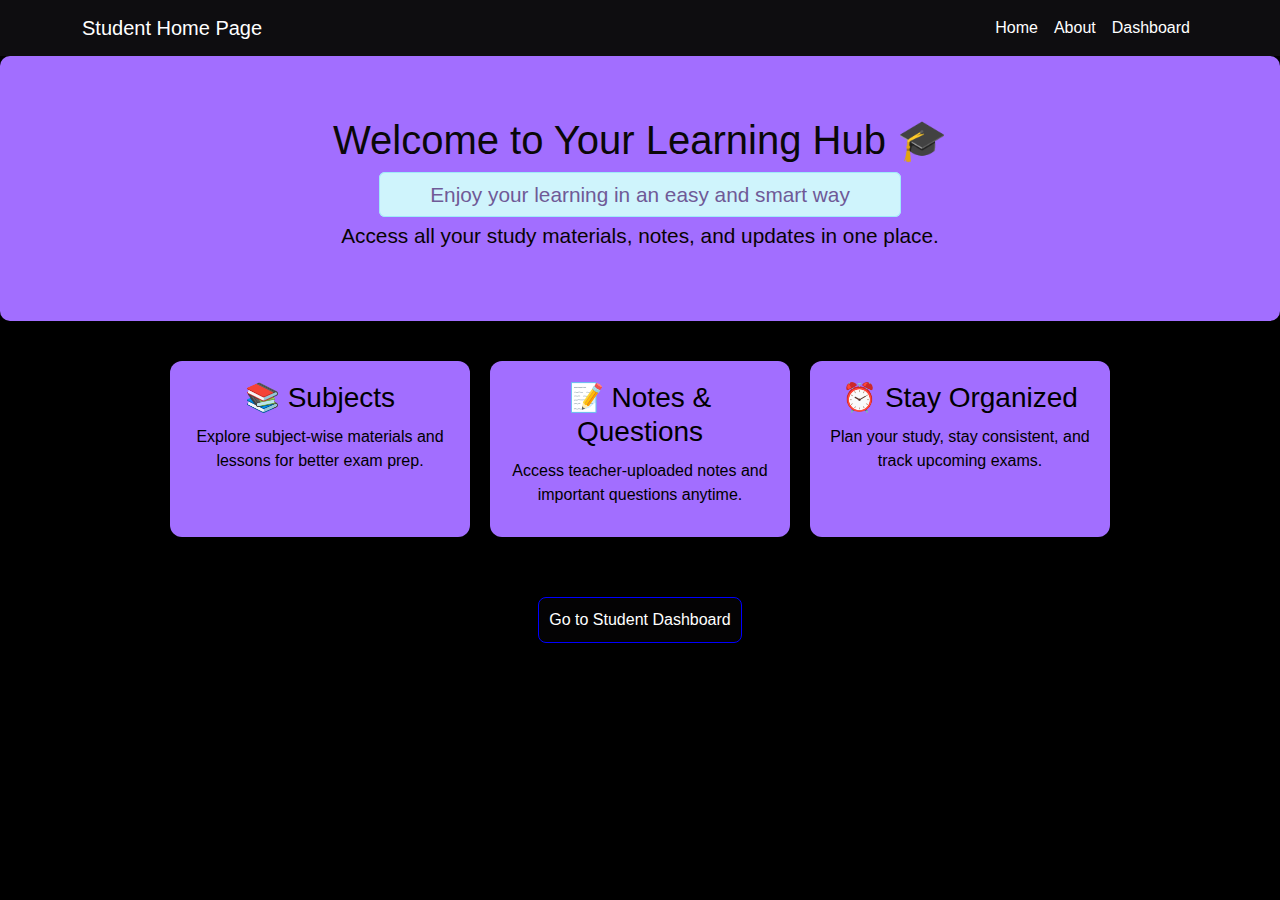
<file: Frontend-HTML,CSS,JS,BS,Firebase/SMART LMS - PROJECT/studentdashboardhome.html>
<!DOCTYPE html>
<html lang="en">
<head>
  <meta charset="UTF-8">
  <meta name="viewport" content="width=device-width, initial-scale=1.0">
  <title>Student Home</title>
  <link href="https://cdn.jsdelivr.net/npm/bootstrap@5.3.3/dist/css/bootstrap.min.css" rel="stylesheet">
  <style>
    body {
      margin: 0;
      font-family: Arial, sans-serif;
      background-color: black;
      color: white;
    }

    .navbar {
      background-color: #0e0d10;
    }

    .navbar-brand, .nav-link {
      color: white;
    }

    .navbar .navbar-brand:hover {
      color: white;
    }

    .navbar .nav-link:hover {
    background-color:  #a26eff;  /* background on hover */
    color: blue;               /* text color on hover */
    border: 1px solid blue; 
    border-radius: 7px;
    padding: 10px 20px;   /* border on hover */
  }

    .hero {
      text-align: center;
      padding: 60px 20px;
      background-color:  #a26eff ;
      /* background: linear-gradient(to right, #0e0d10, #a26eff); */
      border-radius:10px;
    }

    .hero h1 {
      font-size: 2.5rem;
      margin-bottom: 15px;
      color: rgb(10, 8, 8);
    }

    .hero p {
      font-size: 1.3rem;
      color: #080303;
    }

    .alert  {
      /* background: #ffea00; */
      color: rgb(111, 90, 151);
      padding: 10px 50px;
      border-radius: 6px;
      font-weight: 9px;
    }

    .features {
      padding: 40px 20px;
      display: flex;
      flex-wrap: wrap;
      justify-content: center;
      gap: 20px;
    }

    .feature-card {
      background: #a26eff;
      padding: 20px;
      border-radius: 12px;
      box-shadow: 0 4px 10px rgba(0,0,0,0.3);
      flex: 1;
      min-width: 250px;
      max-width: 300px;
      text-align: center;
    }

    .feature-card h3 , p{
      margin-bottom: 10px;
      color: black;
    }

    /* Button styling */
        #goDashboardBtn {
            padding: 10px 10px;
            font-size: 16px;
            border: 1px solid blue;
            border-radius: 8px;
            background: #040304;
            color: white;
            cursor: pointer;
            transition: 0.3s;
        }

        #goDashboardBtn:hover {
            background: #8647e5;
            color: #040304;
        }
  </style>
</head>
<body>

  <!-- Navbar -->
  <nav class="navbar navbar-expand-lg">
    <div class="container">
      <a class="navbar-brand" href="#">Student Home Page</a>
      <div class="collapse navbar-collapse">
        <ul class="navbar-nav ms-auto">
          <li class="nav-item"><a class="nav-link" href="studentdashboardhome.html">Home</a></li>
          <li class="nav-item"><a class="nav-link" href="studentabout.html">About</a></li>
          <li class="nav-item"><a class="nav-link" href="studentdashboard.html">Dashboard</a></li>
        </ul>
      </div>
    </div>
  </nav>

  <!-- Hero Section -->
  <div class="hero">
    <h1>Welcome to Your Learning Hub 🎓</h1>
    <p><span class="alert alert-info">Enjoy your learning in an easy and smart way</span></p>
    <p>Access all your study materials, notes, and updates in one place.</p>
  </div>

  <!-- Features Section -->
  <div class="features">
    <div class="feature-card">
      <h3>📚 Subjects</h3>
      <p>Explore subject-wise materials and lessons for better exam prep.</p>
    </div>
    <div class="feature-card">
      <h3>📝 Notes & Questions</h3>
      <p>Access teacher-uploaded notes and important questions anytime.</p>
    </div>
    <div class="feature-card">
      <h3>⏰ Stay Organized</h3>
      <p>Plan your study, stay consistent, and track upcoming exams.</p>
    </div>
  </div>


  <!-- Call to Action -->
  <!-- <div class="cta">
    <a href="studentdashboard.html">
      <button>Go to Student Dashboard →</button>
    </a>
  </div> -->

 <!-- Button -->
    <div style="text-align:center; margin: 20px;">
        <button id="goDashboardBtn">
            Go to Student Dashboard
        </button>
    </div>

    
    <script>
        document.getElementById("goDashboardBtn").addEventListener("click", function() {
            window.location.href = "studentdashboard.html"; // Make sure file name matches your actual dashboard file
        });
    </script>


</body>
</html>
</file>
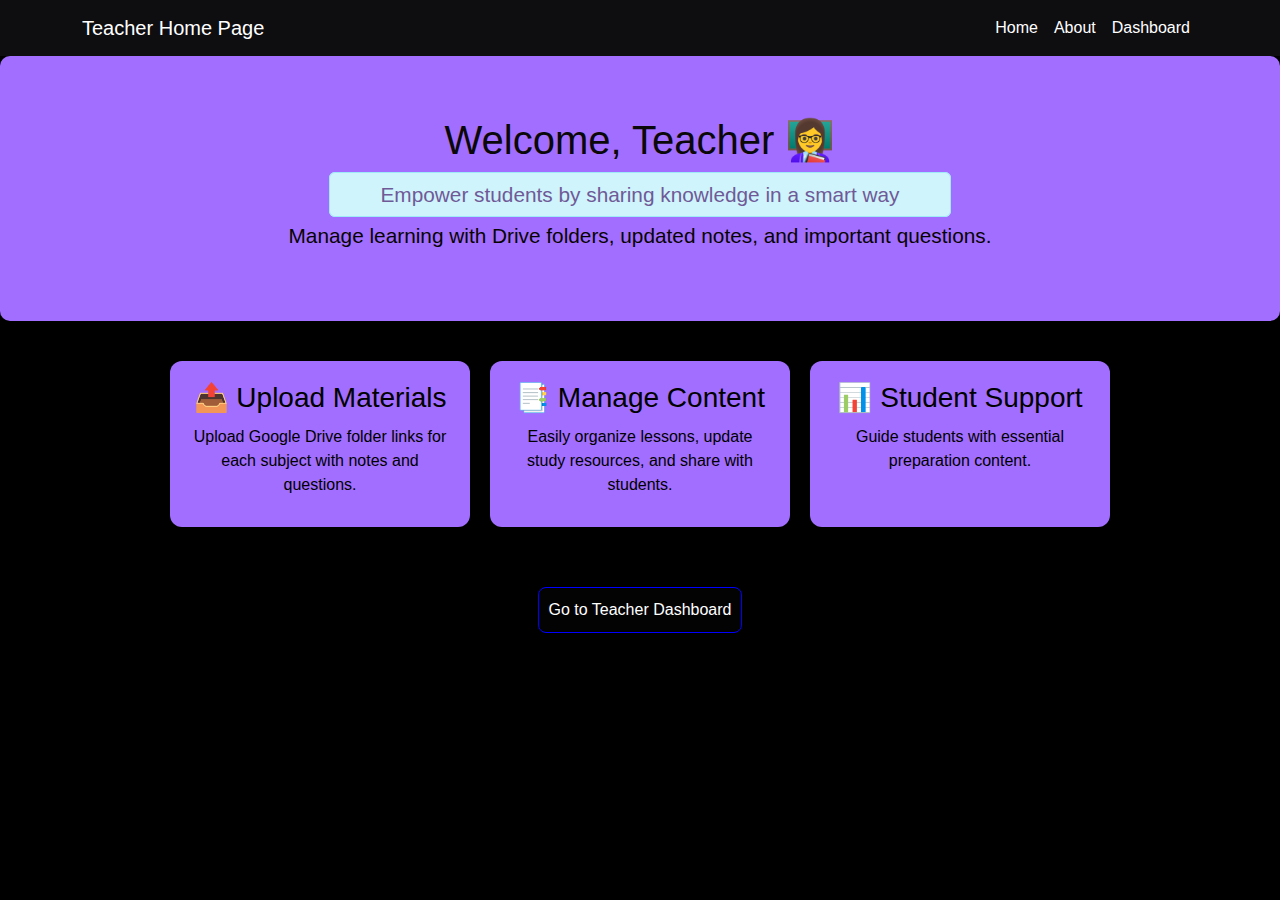
<file: Frontend-HTML,CSS,JS,BS,Firebase/SMART LMS - PROJECT/teacherdashboardhome.html>
<!DOCTYPE html>
<html lang="en">
<head>
  <meta charset="UTF-8">
  <meta name="viewport" content="width=device-width, initial-scale=1.0">
  <title>Teacher Home</title>
  <link href="https://cdn.jsdelivr.net/npm/bootstrap@5.3.3/dist/css/bootstrap.min.css" rel="stylesheet">
  <style>
    body {
      margin: 0;
      font-family: Arial, sans-serif;
      background-color: black;
      color: white;
    }

    .navbar {
      background-color: #0e0d10;
    }

    .navbar-brand, .nav-link {
      color: white;
    }

    .navbar .navbar-brand:hover {
      color: white;
    }

    .navbar .nav-link:hover {
      background-color: #a26eff;  /* background on hover */
      color: blue;               /* text color on hover */
      border: 1px solid blue; 
      border-radius: 7px;
      padding: 10px 20px;
    }

    .hero {
      text-align: center;
      padding: 60px 20px;
      background-color: #a26eff;
      border-radius: 10px;
    }

    .hero h1 {
      font-size: 2.5rem;
      margin-bottom: 15px;
      color: rgb(10, 8, 8);
    }

    .hero p {
      font-size: 1.3rem;
      color: #080303;
    }

    .alert  {
      color: rgb(111, 90, 151);
      padding: 10px 50px;
      border-radius: 6px;
      font-weight: 9px;
    }

    .features {
      padding: 40px 20px;
      display: flex;
      flex-wrap: wrap;
      justify-content: center;
      gap: 20px;
    }

    .feature-card {
      background: #a26eff;
      padding: 20px;
      border-radius: 12px;
      box-shadow: 0 4px 10px rgba(0,0,0,0.3);
      flex: 1;
      min-width: 250px;
      max-width: 300px;
      text-align: center;
    }

    .feature-card h3 , p {
      margin-bottom: 10px;
      color: black;
    }

    /* Button styling */
    #goDashboardBtn {
      padding: 10px 10px;
      font-size: 16px;
      border: 1px solid blue;
      border-radius: 8px;
      background: #040304;
      color: white;
      cursor: pointer;
      transition: 0.3s;
    }

    #goDashboardBtn:hover {
      background: #8647e5;
      color: #040304;
    }
  </style>
</head>
<body>

  <!-- Navbar -->
  <nav class="navbar navbar-expand-lg">
    <div class="container">
      <a class="navbar-brand" href="#">Teacher Home Page</a>
      <div class="collapse navbar-collapse">
        <ul class="navbar-nav ms-auto">
          <li class="nav-item"><a class="nav-link" href="teacherdashboardhome.html">Home</a></li>
          <li class="nav-item"><a class="nav-link" href="teacherabout.html">About</a></li>
          <li class="nav-item"><a class="nav-link" href="teacherdashboard.html">Dashboard</a></li>
        </ul>
      </div>
    </div>
  </nav>

  <!-- Hero Section -->
  <div class="hero">
    <h1>Welcome, Teacher 👩‍🏫</h1>
    <p><span class="alert alert-info">Empower students by sharing knowledge in a smart way</span></p>
    <p>Manage learning with Drive folders, updated notes, and important questions.</p>
  </div>

  <!-- Features Section -->
  <div class="features">
    <div class="feature-card">
      <h3>📤 Upload Materials</h3>
      <p>Upload Google Drive folder links for each subject with notes and questions.</p>
    </div>
    <div class="feature-card">
      <h3>📑 Manage Content</h3>
      <p>Easily organize lessons, update study resources, and share with students.</p>
    </div>
    <div class="feature-card">
      <h3>📊 Student Support</h3>
      <p>Guide students with essential preparation content.</p>
    </div>
  </div>

  <!-- Button -->
  <div style="text-align:center; margin: 20px;">
    <button id="goDashboardBtn">
      Go to Teacher Dashboard
    </button>
  </div>

  <script>
    document.getElementById("goDashboardBtn").addEventListener("click", function() {
      window.location.href = "teacherdashboard.html"; 
    });
  </script>

</body>
</html>
</file>
